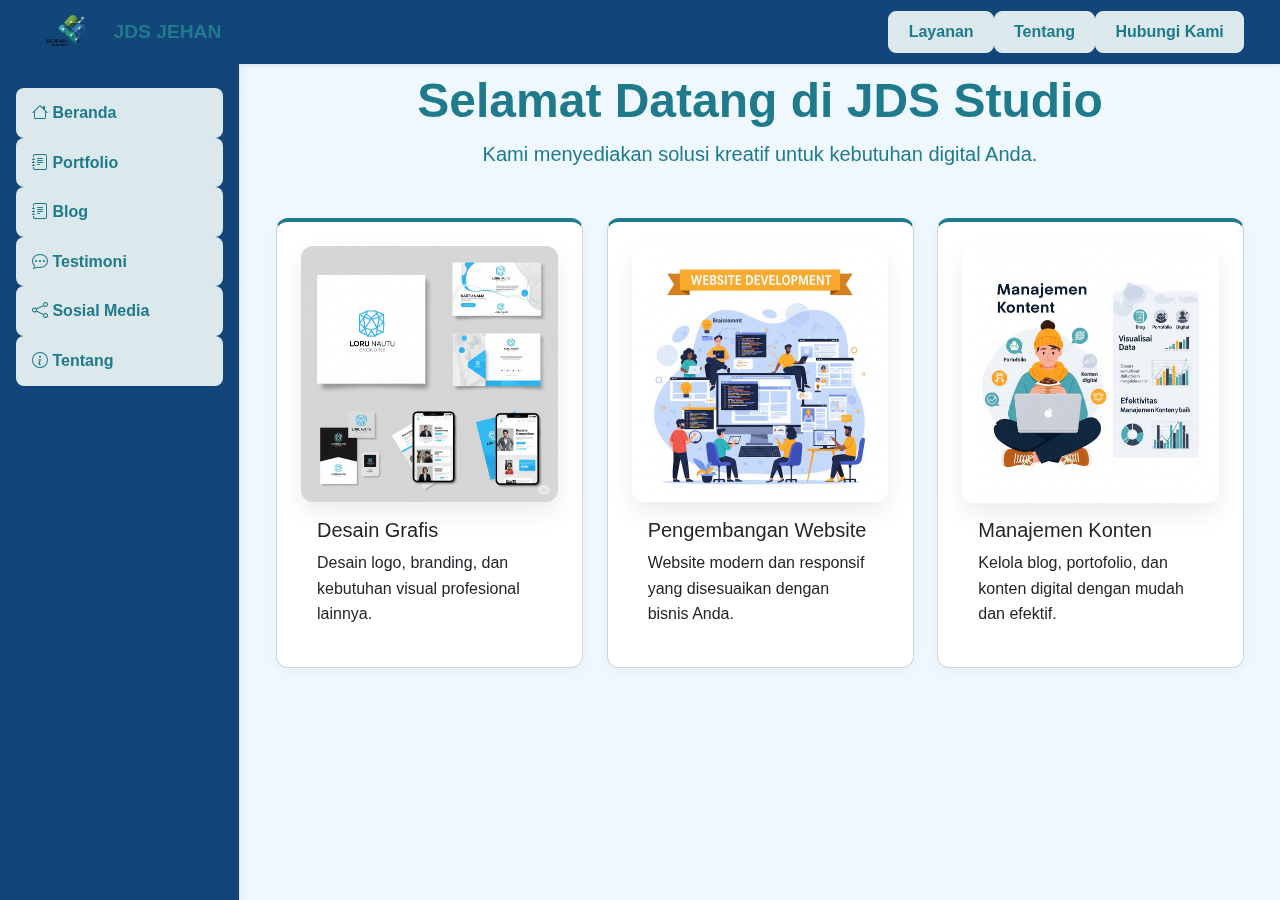
<file: index.html>
<!DOCTYPE html>
<html lang="id">
<head>
  <meta charset="UTF-8">
  <meta name="viewport" content="width=device-width, initial-scale=1">
  <title>JDS Studio - Beranda</title>
  <link href="https://cdn.jsdelivr.net/npm/bootstrap@5.3.3/dist/css/bootstrap.min.css" rel="stylesheet">
  <link href="https://unpkg.com/aos@2.3.1/dist/aos.css" rel="stylesheet">
  <link href="https://cdn.jsdelivr.net/npm/bootstrap-icons/font/bootstrap-icons.css" rel="stylesheet">
  <link href="css/style.css" rel="stylesheet"> <!-- Tambahan -->
</head>

<body>
  <!-- Navbar -->
  <nav class="navbar navbar-expand-lg shadow-sm fixed-top">
    <div class="container-fluid">
      <a class="navbar-brand d-flex align-items-center" href="index.html" data-aos="fade-down">
        <img src="assets/1.png" alt="Logo JDS" height="36" class="me-2">
        <span class="fw-bold">JDS JEHAN</span>
      </a>
      <button class="navbar-toggler" type="button" data-bs-toggle="collapse" data-bs-target="#navbarNav">
        <span class="navbar-toggler-icon"></span>
      </button>
      <div class="collapse navbar-collapse justify-content-end" id="navbarNav">
        <a href="layanan.html" class="btn btn-bisnis">Layanan</a>
        <a href="tentang.html" class="btn btn-bisnis">Tentang</a>
        <a href="kontak.html" class="btn btn-bisnis">Hubungi Kami</a>
      </div>
    </div>
  </nav>

  <!-- Sidebar -->
  <div class="sidebar border-end">
    <ul class="nav flex-column">
      <li class="nav-item"><a class="nav-link active fw-bold" href="index.html"><i class="bi bi-house"></i> Beranda</a></li>
    <li class="nav-item"><a class="nav-link active fw-bold" href="portfolio.html"><i class="bi bi-journal-text"></i> Portfolio</a></li>
      <li class="nav-item"><a class="nav-link active fw-bold" href="blog.html"><i class="bi bi-journal-text"></i> Blog</a></li>
        <li class="nav-item"><a class="nav-link active fw-bold" href="testimoni.html"><i class="bi bi-chat-dots"></i> Testimoni</a></li>
      <li class="nav-item"><a class="nav-link active fw-bold" href="sosial.html"><i class="bi bi-share"></i> Sosial Media</a></li>
      <li class="nav-item"><a class="nav-link active fw-bold" href="tentang.html"><i class="bi bi-info-circle"></i> Tentang</a></li>
    </ul>
  </div>


  <!-- Main Content -->
  <div class="content mt-5 pt-4">
    <div class="container-fluid">
      <div class="text-center mb-5" data-aos="fade-up">
        <h1 class="display-5 fw-bold">Selamat Datang di JDS Studio</h1>
        <p class="lead">Kami menyediakan solusi kreatif untuk kebutuhan digital Anda.</p>
      </div>

      <div class="row g-4">
        <div class="col-md-4" data-aos="zoom-in">
          <div class="card card-custom">
            <img src="assets/Gemini_Generated_Image_hkv7bxhkv7bxhkv7.png" class="card-img-top img-elegan" alt="Layanan 1">
            <div class="card-body">
              <h5 class="card-title">Desain Grafis</h5>
              <p class="card-text">Desain logo, branding, dan kebutuhan visual profesional lainnya.</p>
            </div>
          </div>
        </div>
        <div class="col-md-4" data-aos="zoom-in" data-aos-delay="100">
          <div class="card card-custom">
            <img src="assets/Gemini_Generated_Image_fgrs7wfgrs7wfgrs.png" class="card-img-top img-elegan" alt="Layanan 2">
            <div class="card-body">
              <h5 class="card-title">Pengembangan Website</h5>
              <p class="card-text">Website modern dan responsif yang disesuaikan dengan bisnis Anda.</p>
            </div>
          </div>
        </div>
        <div class="col-md-4" data-aos="zoom-in" data-aos-delay="200">
          <div class="card card-custom">
            <img src="assets/Gemini_Generated_Image_4mq1hk4mq1hk4mq1.png" class="card-img-top img-elegan" alt="Layanan 3">
            <div class="card-body">
              <h5 class="card-title">Manajemen Konten</h5>
              <p class="card-text">Kelola blog, portofolio, dan konten digital dengan mudah dan efektif.</p>
            </div>
          </div>
        </div>
      </div>
    </div>
  </div>

  <!-- Scripts -->
  <script src="https://cdn.jsdelivr.net/npm/bootstrap@5.3.3/dist/js/bootstrap.bundle.min.js"></script>
  <script src="https://unpkg.com/aos@2.3.1/dist/aos.js"></script>
  <script>
    AOS.init({
      duration: 800,
      once: true
    });
  </script>
</body>
</html>
</file>
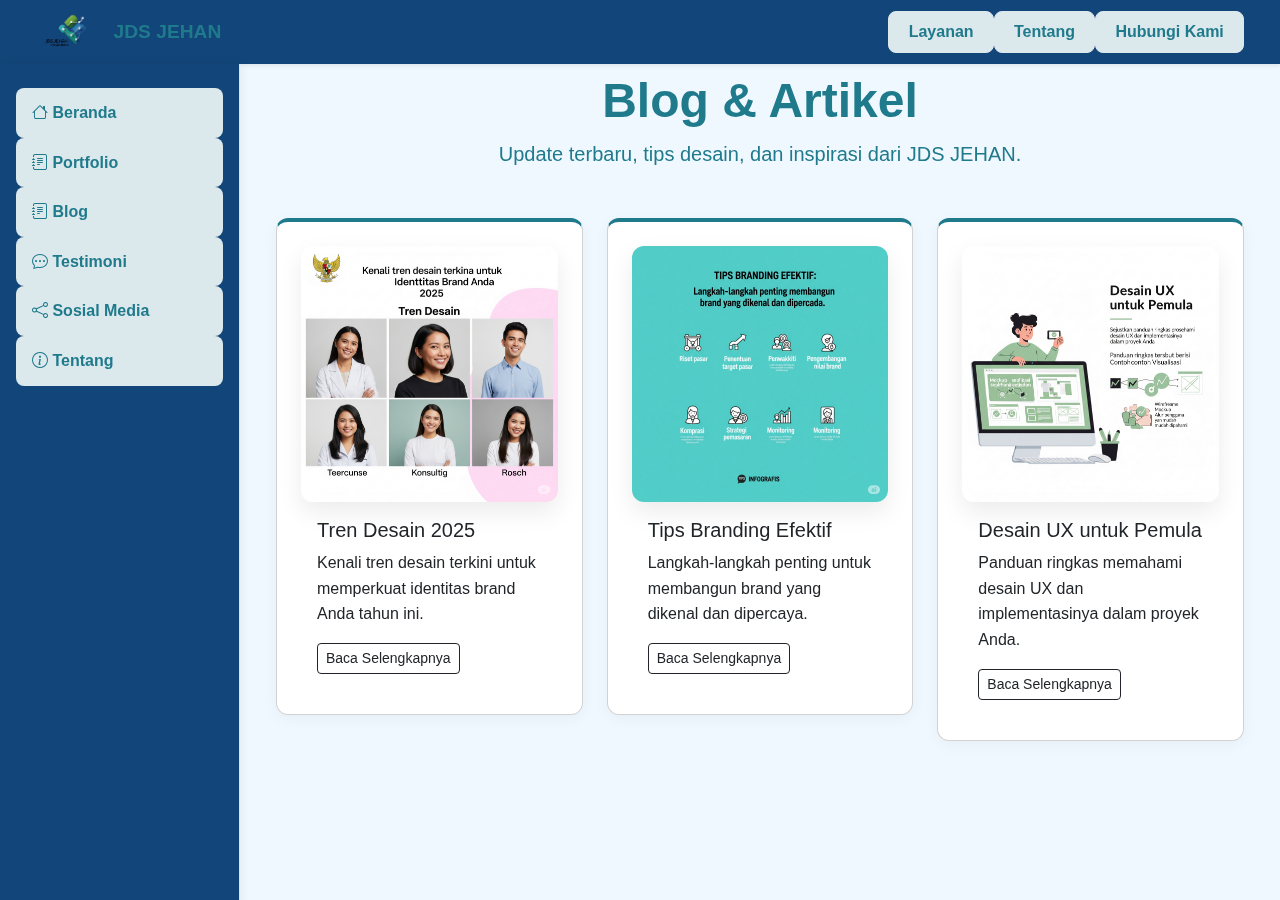
<file: blog.html>
<!-- File: blog.html (Halaman Blog) -->
<!DOCTYPE html>
<html lang="id">
<head>
  <meta charset="UTF-8">
  <meta name="viewport" content="width=device-width, initial-scale=1">
  <title>Blog - JDS Studio</title>
  <link href="https://cdn.jsdelivr.net/npm/bootstrap@5.3.3/dist/css/bootstrap.min.css" rel="stylesheet">
  <link href="https://unpkg.com/aos@2.3.1/dist/aos.css" rel="stylesheet">
  <link href="https://cdn.jsdelivr.net/npm/bootstrap-icons/font/bootstrap-icons.css" rel="stylesheet">
  <link href="css/style.css" rel="stylesheet">
</head>
<body>
  <!-- Navbar -->
  <nav class="navbar navbar-expand-lg shadow-sm fixed-top">
    <div class="container-fluid">
      <a class="navbar-brand d-flex align-items-center" href="index.html" data-aos="fade-down">
        <img src="assets/1.png" alt="Logo JDS" height="36" class="me-2">
        <span class="fw-bold">JDS JEHAN</span>
      </a>
      <button class="navbar-toggler" type="button" data-bs-toggle="collapse" data-bs-target="#navbarNav">
        <span class="navbar-toggler-icon"></span>
      </button>
      <div class="collapse navbar-collapse justify-content-end" id="navbarNav">
        <a href="layanan.html" class="btn btn-bisnis">Layanan</a>
        <a href="tentang.html" class="btn btn-bisnis">Tentang</a>
        <a href="kontak.html" class="btn btn-bisnis">Hubungi Kami</a>
      </div>
    </div>
  </nav>

  <!-- Sidebar -->
  <div class="sidebar border-end">
    <ul class="nav flex-column">
      <li class="nav-item"><a class="nav-link active fw-bold" href="index.html"><i class="bi bi-house"></i> Beranda</a></li>
    <li class="nav-item"><a class="nav-link active fw-bold" href="portfolio.html"><i class="bi bi-journal-text"></i> Portfolio</a></li>
      <li class="nav-item"><a class="nav-link active fw-bold" href="blog.html"><i class="bi bi-journal-text"></i> Blog</a></li>
        <li class="nav-item"><a class="nav-link active fw-bold" href="testimoni.html"><i class="bi bi-chat-dots"></i> Testimoni</a></li>
      <li class="nav-item"><a class="nav-link active fw-bold" href="sosial.html"><i class="bi bi-share"></i> Sosial Media</a></li>
      <li class="nav-item"><a class="nav-link active fw-bold" href="tentang.html"><i class="bi bi-info-circle"></i> Tentang</a></li>
    </ul>
  </div>

  <!-- Main Content -->
  <div class="content mt-5 pt-4">
    <div class="container-fluid">
      <div class="text-center mb-5" data-aos="fade-up">
        <h1 class="display-5 fw-bold">Blog & Artikel</h1>
        <p class="lead">Update terbaru, tips desain, dan inspirasi dari JDS JEHAN.</p>
      </div>

      <div class="row g-4">
        <div class="col-md-6 col-lg-4" data-aos="fade-up">
          <div class="card card-custom">
            <img src="assets/tren-desain.png" class="card-img-top img-elegan" alt="Blog 1">
            <div class="card-body">
              <h5 class="card-title">Tren Desain 2025</h5>
              <p class="card-text">Kenali tren desain terkini untuk memperkuat identitas brand Anda tahun ini.</p>
              <a href="https://galerikaryakreatif.blogspot.com/2025/06/tren-desain-2025-kenali-tren-desain.html" class="btn btn-outline-dark btn-sm">Baca Selengkapnya</a>
            </div>
          </div>
        </div>

        <div class="col-md-6 col-lg-4" data-aos="fade-up" data-aos-delay="100">
          <div class="card card-custom">
            <img src="assets/tips-branding.png" class="card-img-top img-elegan" alt="Blog 2">
            <div class="card-body">
              <h5 class="card-title">Tips Branding Efektif</h5>
              <p class="card-text">Langkah-langkah penting untuk membangun brand yang dikenal dan dipercaya.</p>
              <a href="#" class="btn btn-outline-dark btn-sm">Baca Selengkapnya</a>
            </div>
          </div>
        </div>

        <div class="col-md-6 col-lg-4" data-aos="fade-up" data-aos-delay="200">
          <div class="card card-custom">
            <img src="assets/desainUX.png" class="card-img-top img-elegan" alt="Blog 3">
            <div class="card-body">
              <h5 class="card-title">Desain UX untuk Pemula</h5>
              <p class="card-text">Panduan ringkas memahami desain UX dan implementasinya dalam proyek Anda.</p>
              <a href="#" class="btn btn-outline-dark btn-sm">Baca Selengkapnya</a>
            </div>
          </div>
        </div>

      </div>
    </div>
  </div>

  <!-- Scripts -->
  <script src="https://cdn.jsdelivr.net/npm/bootstrap@5.3.3/dist/js/bootstrap.bundle.min.js"></script>
  <script src="https://unpkg.com/aos@2.3.1/dist/aos.js"></script>
  <script> AOS.init({ duration: 800, once: true }); </script>
</body>
</html>
</file>
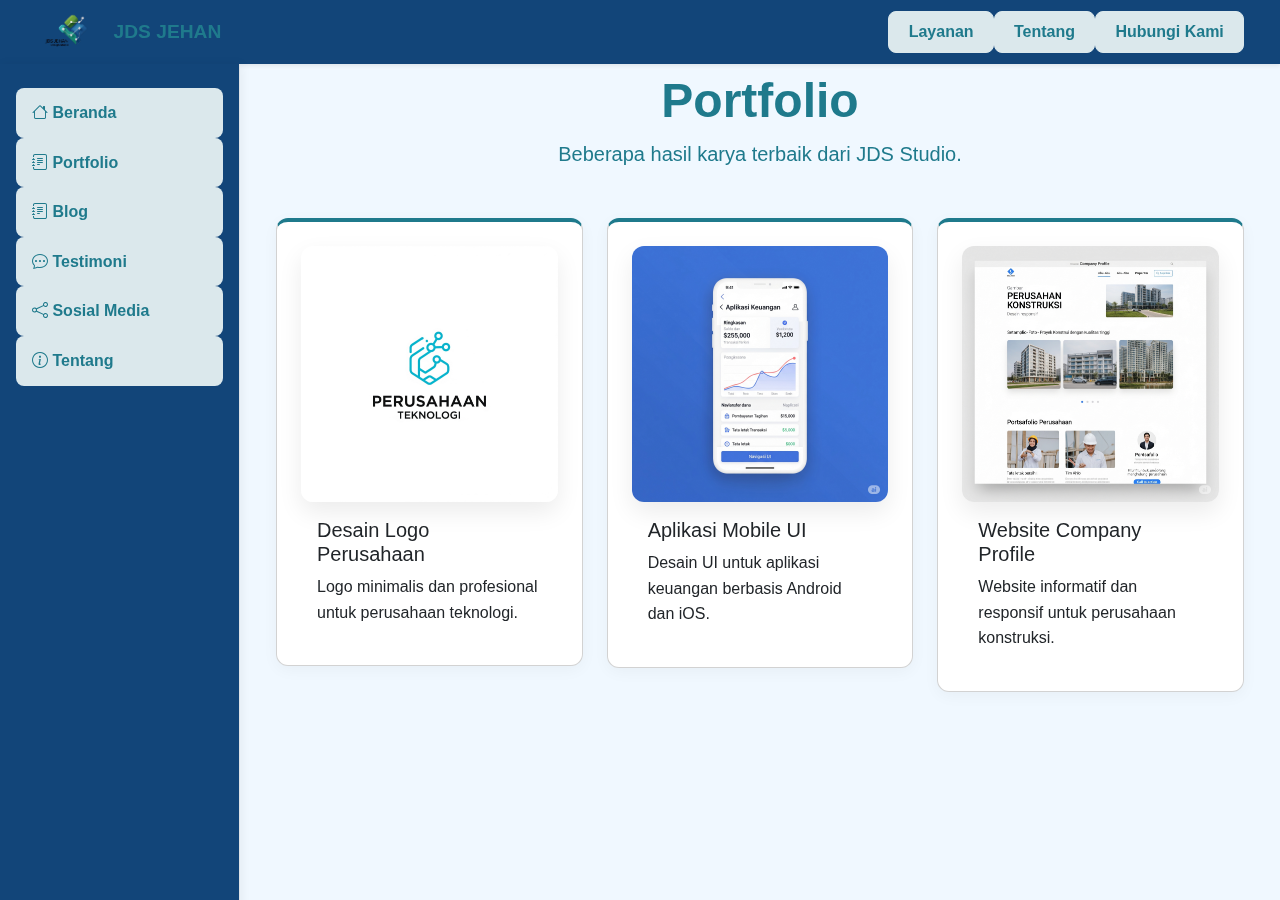
<file: portfolio.html>
<!-- File: portfolio.html (Halaman Portfolio) -->
<!DOCTYPE html>
<html lang="id">
<head>
  <meta charset="UTF-8">
  <meta name="viewport" content="width=device-width, initial-scale=1">
  <title>JDS Studio - Portfolio</title>
  <link href="https://cdn.jsdelivr.net/npm/bootstrap@5.3.3/dist/css/bootstrap.min.css" rel="stylesheet">
  <link href="https://unpkg.com/aos@2.3.1/dist/aos.css" rel="stylesheet">
  <link href="https://cdn.jsdelivr.net/npm/bootstrap-icons/font/bootstrap-icons.css" rel="stylesheet">
  <link href="css/style.css" rel="stylesheet"> <!-- Tambahan -->
</head>
<body>
  <!-- Navbar -->
  <nav class="navbar navbar-expand-lg shadow-sm fixed-top">
    <div class="container-fluid">
      <a class="navbar-brand d-flex align-items-center" href="index.html" data-aos="fade-down">
        <img src="assets/1.png" alt="Logo JDS" height="36" class="me-2">
        <span class="fw-bold">JDS JEHAN</span>
      </a>
      <button class="navbar-toggler" type="button" data-bs-toggle="collapse" data-bs-target="#navbarNav">
        <span class="navbar-toggler-icon"></span>
      </button>
      <div class="collapse navbar-collapse justify-content-end" id="navbarNav">
        <a href="layanan.html" class="btn btn-bisnis">Layanan</a>
        <a href="tentang.html" class="btn btn-bisnis">Tentang</a>
        <a href="kontak.html" class="btn btn-bisnis">Hubungi Kami</a>
      </div>
    </div>
  </nav>

  <!-- Sidebar -->
  <div class="sidebar border-end">
    <ul class="nav flex-column">
      <li class="nav-item"><a class="nav-link active fw-bold" href="index.html"><i class="bi bi-house"></i> Beranda</a></li>
    <li class="nav-item"><a class="nav-link active fw-bold" href="portfolio.html"><i class="bi bi-journal-text"></i> Portfolio</a></li>
      <li class="nav-item"><a class="nav-link active fw-bold" href="blog.html"><i class="bi bi-journal-text"></i> Blog</a></li>
        <li class="nav-item"><a class="nav-link active fw-bold" href="testimoni.html"><i class="bi bi-chat-dots"></i> Testimoni</a></li>
      <li class="nav-item"><a class="nav-link active fw-bold" href="sosial.html"><i class="bi bi-share"></i> Sosial Media</a></li>
      <li class="nav-item"><a class="nav-link active fw-bold" href="tentang.html"><i class="bi bi-info-circle"></i> Tentang</a></li>
    </ul>
  </div>


  <!-- Main Content -->
  <div class="content mt-5 pt-4">
    <div class="container-fluid">
      <div class="text-center mb-5" data-aos="fade-up">
        <h1 class="display-5 fw-bold">Portfolio</h1>
        <p class="lead">Beberapa hasil karya terbaik dari JDS Studio.</p>
      </div>

      <div class="row g-4">
        <div class="col-md-6 col-lg-4" data-aos="fade-up">
          <div class="card card-custom">
            <img src="assets/logoperusahaan.png" class="card-img-top img-elegan" alt="Project 1">
            <div class="card-body">
              <h5 class="card-title">Desain Logo Perusahaan</h5>
              <p class="card-text">Logo minimalis dan profesional untuk perusahaan teknologi.</p>
            </div>
          </div>
        </div>

        <div class="col-md-6 col-lg-4" data-aos="fade-up" data-aos-delay="100">
          <div class="card card-custom">
            <img src="assets/aplikasiMobile.png" class="card-img-top img-elegan" alt="Project 2">
            <div class="card-body">
              <h5 class="card-title">Aplikasi Mobile UI</h5>
              <p class="card-text">Desain UI untuk aplikasi keuangan berbasis Android dan iOS.</p>
            </div>
          </div>
        </div>

        <div class="col-md-6 col-lg-4" data-aos="fade-up" data-aos-delay="200">
          <div class="card card-custom">
            <img src="assets/websiteCompany.png" class="card-img-top img-elegan" alt="Project 3">
            <div class="card-body">
              <h5 class="card-title">Website Company Profile</h5>
              <p class="card-text">Website informatif dan responsif untuk perusahaan konstruksi.</p>
            </div>
          </div>
        </div>
      </div>

    </div>
  </div>

  <!-- Scripts -->
  <script src="https://cdn.jsdelivr.net/npm/bootstrap@5.3.3/dist/js/bootstrap.bundle.min.js"></script>
  <script src="https://unpkg.com/aos@2.3.1/dist/aos.js"></script>
  <script> AOS.init({ duration: 800, once: true }); </script>
</body>
</html>
</file>
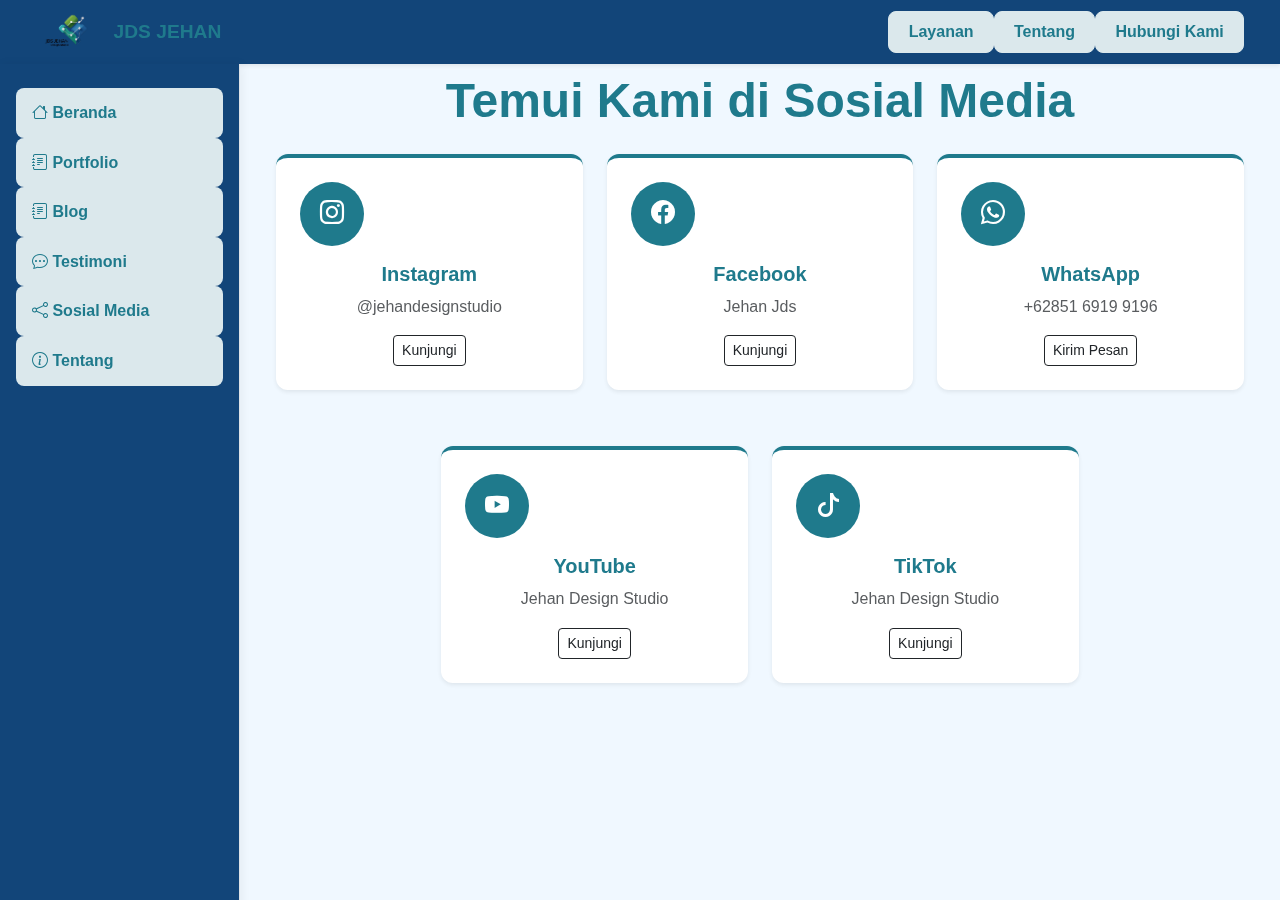
<file: sosial.html>
<!-- File: sosial.html (Halaman Sosial Media) -->
<!DOCTYPE html>
<html lang="id">
<head>
  <meta charset="UTF-8">
  <meta name="viewport" content="width=device-width, initial-scale=1">
  <title>Sosial Media - JDS Studio</title>
  <link href="https://cdn.jsdelivr.net/npm/bootstrap@5.3.3/dist/css/bootstrap.min.css" rel="stylesheet">
  <link href="https://unpkg.com/aos@2.3.1/dist/aos.css" rel="stylesheet">
  <link href="https://cdn.jsdelivr.net/npm/bootstrap-icons/font/bootstrap-icons.css" rel="stylesheet">
  <link href="css/style.css" rel="stylesheet"> <!-- Tambahan ini untuk styling eksternal -->
</head>

<body>
  <!-- Navbar -->
  <nav class="navbar navbar-expand-lg shadow-sm fixed-top">
    <div class="container-fluid">
      <a class="navbar-brand d-flex align-items-center" href="index.html" data-aos="fade-down">
        <img src="assets/1.png" alt="Logo JDS" height="36" class="me-2">
        <span class="fw-bold">JDS JEHAN</span>
      </a>
      <button class="navbar-toggler" type="button" data-bs-toggle="collapse" data-bs-target="#navbarNav">
        <span class="navbar-toggler-icon"></span>
      </button>
      <div class="collapse navbar-collapse justify-content-end" id="navbarNav">
        <a href="layanan.html" class="btn btn-bisnis">Layanan</a>
        <a href="tentang.html" class="btn btn-bisnis">Tentang</a>
        <a href="kontak.html" class="btn btn-bisnis">Hubungi Kami</a>
      </div>
    </div>
  </nav>

  <!-- Sidebar -->
  <div class="sidebar border-end">
    <ul class="nav flex-column">
      <li class="nav-item"><a class="nav-link active fw-bold" href="index.html"><i class="bi bi-house"></i> Beranda</a></li>
    <li class="nav-item"><a class="nav-link active fw-bold" href="portfolio.html"><i class="bi bi-journal-text"></i> Portfolio</a></li>
      <li class="nav-item"><a class="nav-link active fw-bold" href="blog.html"><i class="bi bi-journal-text"></i> Blog</a></li>
        <li class="nav-item"><a class="nav-link active fw-bold" href="testimoni.html"><i class="bi bi-chat-dots"></i> Testimoni</a></li>
      <li class="nav-item"><a class="nav-link active fw-bold" href="sosial.html"><i class="bi bi-share"></i> Sosial Media</a></li>
      <li class="nav-item"><a class="nav-link active fw-bold" href="tentang.html"><i class="bi bi-info-circle"></i> Tentang</a></li>
    </ul>
  </div>

  <!-- Main Content -->
  <div class="content mt-5 pt-4">
    <div class="container text-center">
      <h1 class="display-5 fw-bold mb-4" data-aos="fade-up">Temui Kami di Sosial Media</h1>
      <div class="row justify-content-center g-4">
        <div class="col-md-4" data-aos="fade-up">
          <div class="p-4 shadow-sm bg-white sosmed-card">
            <div class="icon-circle"><i class="bi bi-instagram"></i></div>
            <h5 class="fw-bold">Instagram</h5>
            <p class="text-muted">@jehandesignstudio</p>
            <a href="https://www.instagram.com/jehandesignstudio?igsh=dXIxZThkM2d4Yjcy" class="btn btn-sm btn-outline-dark" target="_blank">Kunjungi</a>
          </div>
        </div>
        <div class="col-md-4" data-aos="fade-up" data-aos-delay="100">
          <div class="p-4 shadow-sm bg-white sosmed-card">
            <div class="icon-circle"><i class="bi bi-facebook"></i></div>
            <h5 class="fw-bold">Facebook</h5>
            <p class="text-muted">Jehan Jds</p>
            <a href="https://www.facebook.com/share/1CZNtPSYN6/" class="btn btn-sm btn-outline-dark" target="_blank">Kunjungi</a>
          </div>
        </div>
        <div class="col-md-4" data-aos="fade-up" data-aos-delay="200">
          <div class="p-4 shadow-sm bg-white sosmed-card">
            <div class="icon-circle"><i class="bi bi-whatsapp"></i></div>
            <h5 class="fw-bold">WhatsApp</h5>
            <p class="text-muted">+62851 6919 9196</p>
            <a href="https://wa.me/6285169199196" class="btn btn-sm btn-outline-dark" target="_blank">Kirim Pesan</a>
          </div>
        </div>
        <div class="col-md-4" data-aos="fade-up" data-aos-delay="300">
          <div class="p-4 shadow-sm bg-white sosmed-card">
            <div class="icon-circle"><i class="bi bi-youtube"></i></div>
            <h5 class="fw-bold">YouTube</h5>
            <p class="text-muted">Jehan Design Studio</p>
            <a href="https://youtube.com/@JehanDesignStudio" class="btn btn-sm btn-outline-dark" target="_blank">Kunjungi</a>
          </div>
        </div>
        <div class="col-md-4" data-aos="fade-up" data-aos-delay="400">
          <div class="p-4 shadow-sm bg-white sosmed-card">
            <div class="icon-circle"><i class="bi bi-tiktok"></i></div>
            <h5 class="fw-bold">TikTok</h5>
            <p class="text-muted">Jehan Design Studio</p>
            <a href="https://www.tiktok.com/@jehands07" class="btn btn-sm btn-outline-dark" target="_blank">Kunjungi</a>
          </div>
        </div>
      </div>
    </div>
  </div>

  <!-- Scripts -->
  <script src="https://cdn.jsdelivr.net/npm/bootstrap@5.3.3/dist/js/bootstrap.bundle.min.js"></script>
  <script src="https://unpkg.com/aos@2.3.1/dist/aos.js"></script>
  <script> AOS.init({ duration: 800, once: true }); </script>
</body>
</html>
</file>
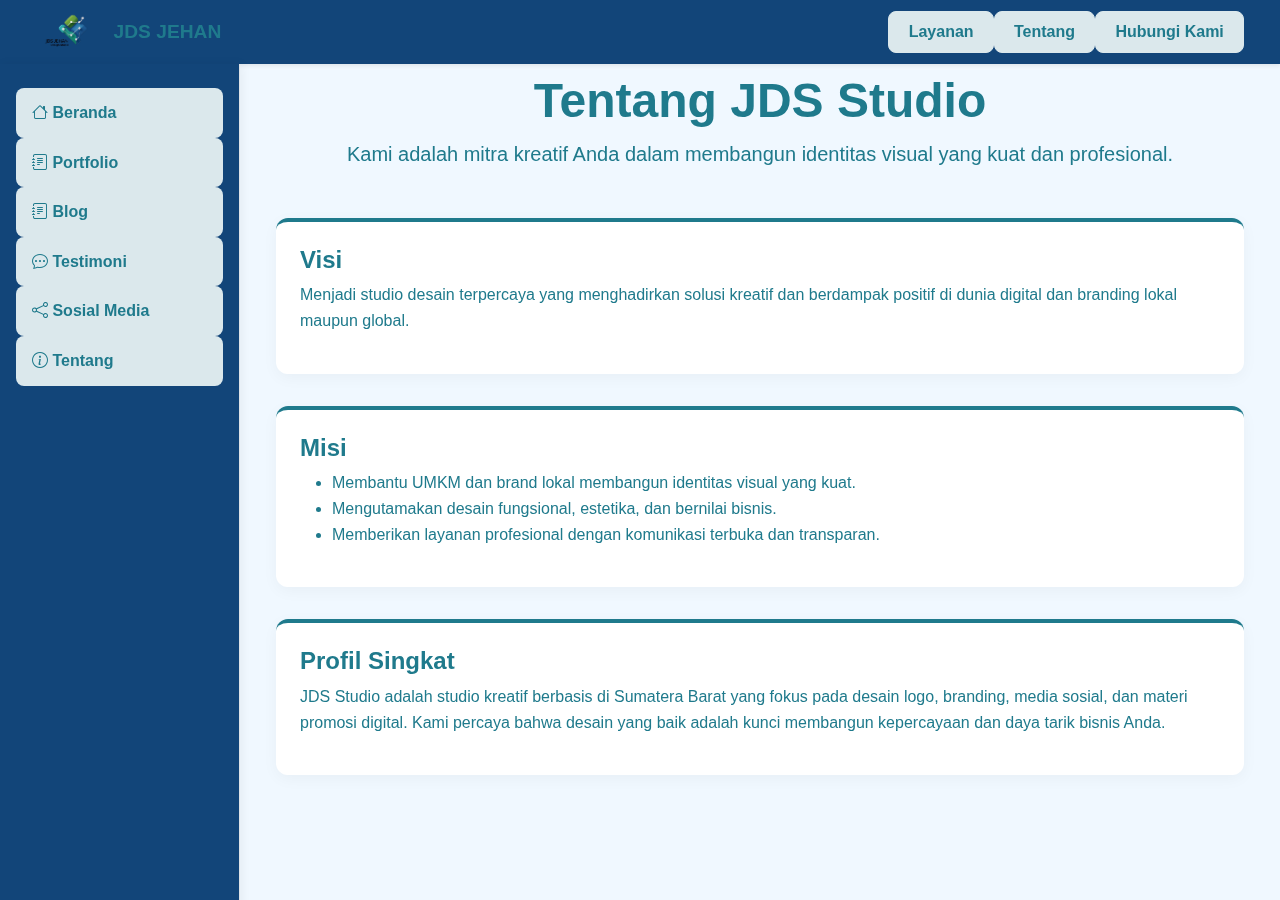
<file: tentang.html>
<!-- File: tentang.html (Halaman Tentang) -->
<!DOCTYPE html>
<html lang="id">
<head>
  <meta charset="UTF-8">
  <meta name="viewport" content="width=device-width, initial-scale=1">
  <title>Tentang Kami - JDS Studio</title>
  <link href="https://cdn.jsdelivr.net/npm/bootstrap@5.3.3/dist/css/bootstrap.min.css" rel="stylesheet">
  <link href="https://unpkg.com/aos@2.3.1/dist/aos.css" rel="stylesheet">
  <link href="https://cdn.jsdelivr.net/npm/bootstrap-icons/font/bootstrap-icons.css" rel="stylesheet">
  <link href="css/style.css" rel="stylesheet">
</head>
<body>
  <!-- Navbar -->
  <nav class="navbar navbar-expand-lg shadow-sm fixed-top">
    <div class="container-fluid">
      <a class="navbar-brand d-flex align-items-center" href="index.html" data-aos="fade-down">
        <img src="assets/1.png" alt="Logo JDS" height="36" class="me-2">
        <span class="fw-bold">JDS JEHAN</span>
      </a>
      <button class="navbar-toggler" type="button" data-bs-toggle="collapse" data-bs-target="#navbarNav">
        <span class="navbar-toggler-icon"></span>
      </button>
      <div class="collapse navbar-collapse justify-content-end" id="navbarNav">
        <a href="layanan.html" class="btn btn-bisnis">Layanan</a>
        <a href="tentang.html" class="btn btn-bisnis">Tentang</a>
        <a href="kontak.html" class="btn btn-bisnis">Hubungi Kami</a>
      </div>
    </div>
  </nav>

  <!-- Sidebar -->
  <div class="sidebar border-end">
    <ul class="nav flex-column">
      <li class="nav-item"><a class="nav-link active fw-bold" href="index.html"><i class="bi bi-house"></i> Beranda</a></li>
    <li class="nav-item"><a class="nav-link active fw-bold" href="portfolio.html"><i class="bi bi-journal-text"></i> Portfolio</a></li>
      <li class="nav-item"><a class="nav-link active fw-bold" href="blog.html"><i class="bi bi-journal-text"></i> Blog</a></li>
        <li class="nav-item"><a class="nav-link active fw-bold" href="testimoni.html"><i class="bi bi-chat-dots"></i> Testimoni</a></li>
      <li class="nav-item"><a class="nav-link active fw-bold" href="sosial.html"><i class="bi bi-share"></i> Sosial Media</a></li>
      <li class="nav-item"><a class="nav-link active fw-bold" href="tentang.html"><i class="bi bi-info-circle"></i> Tentang</a></li>
    </ul>
  </div>
  <!-- Main Content -->
  <div class="content mt-5 pt-4">
    <div class="container">
      <div class="text-center mb-5" data-aos="fade-up">
        <h1 class="display-5 fw-bold">Tentang JDS Studio</h1>
        <p class="lead">Kami adalah mitra kreatif Anda dalam membangun identitas visual yang kuat dan profesional.</p>
      </div>

      <div class="highlight" data-aos="fade-up">
        <h4 class="fw-bold">Visi</h4>
        <p>Menjadi studio desain terpercaya yang menghadirkan solusi kreatif dan berdampak positif di dunia digital dan branding lokal maupun global.</p>
      </div>

      <div class="highlight" data-aos="fade-up" data-aos-delay="100">
        <h4 class="fw-bold">Misi</h4>
        <ul>
          <li>Membantu UMKM dan brand lokal membangun identitas visual yang kuat.</li>
          <li>Mengutamakan desain fungsional, estetika, dan bernilai bisnis.</li>
          <li>Memberikan layanan profesional dengan komunikasi terbuka dan transparan.</li>
        </ul>
      </div>

      <div class="highlight" data-aos="fade-up" data-aos-delay="200">
        <h4 class="fw-bold">Profil Singkat</h4>
        <p>JDS Studio adalah studio kreatif berbasis di Sumatera Barat yang fokus pada desain logo, branding, media sosial, dan materi promosi digital. Kami percaya bahwa desain yang baik adalah kunci membangun kepercayaan dan daya tarik bisnis Anda.</p>
      </div>
    </div>
  </div>

  <!-- Scripts -->
  <script src="https://cdn.jsdelivr.net/npm/bootstrap@5.3.3/dist/js/bootstrap.bundle.min.js"></script>
  <script src="https://unpkg.com/aos@2.3.1/dist/aos.js"></script>
  <script> AOS.init({ duration: 800, once: true }); </script>
</body>
</html>
</file>
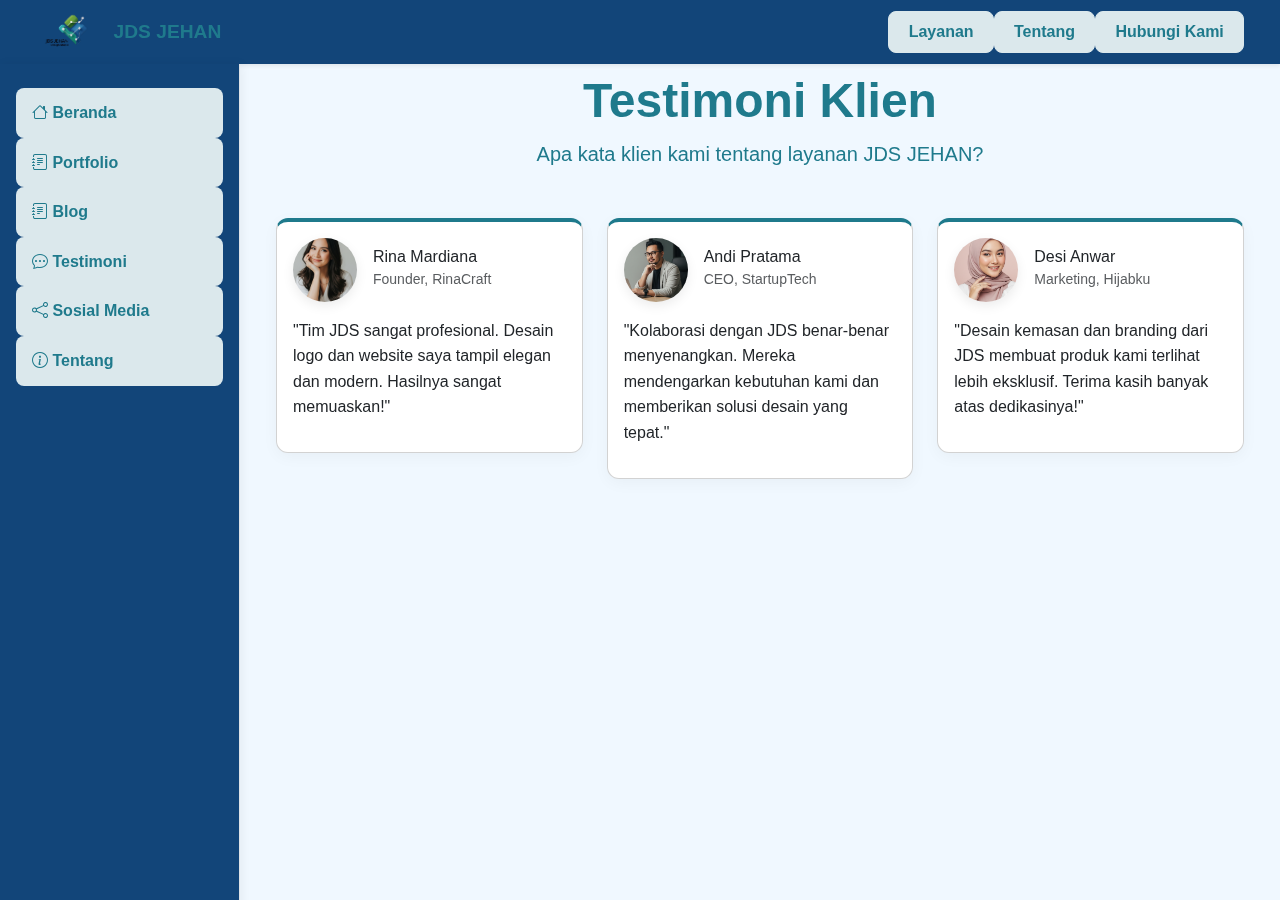
<file: testimoni.html>
<!-- File: testimoni.html (Halaman Testimoni Klien) -->
<!DOCTYPE html>
<html lang="id">
<head>
  <meta charset="UTF-8">
  <meta name="viewport" content="width=device-width, initial-scale=1">
  <title>Testimoni - JDS Studio</title>
  <link href="https://cdn.jsdelivr.net/npm/bootstrap@5.3.3/dist/css/bootstrap.min.css" rel="stylesheet">
  <link href="https://unpkg.com/aos@2.3.1/dist/aos.css" rel="stylesheet">
  <link href="https://cdn.jsdelivr.net/npm/bootstrap-icons/font/bootstrap-icons.css" rel="stylesheet">
  <link href="css/style.css" rel="stylesheet"> <!-- Tambahkan ini -->
</head>

<body>
  <!-- Navbar -->
  <nav class="navbar navbar-expand-lg shadow-sm fixed-top">
    <div class="container-fluid">
      <a class="navbar-brand d-flex align-items-center" href="index.html" data-aos="fade-down">
        <img src="assets/1.png" alt="Logo JDS" height="36" class="me-2">
        <span class="fw-bold">JDS JEHAN</span>
      </a>
      <button class="navbar-toggler" type="button" data-bs-toggle="collapse" data-bs-target="#navbarNav">
        <span class="navbar-toggler-icon"></span>
      </button>
      <div class="collapse navbar-collapse justify-content-end" id="navbarNav">
        <a href="layanan.html" class="btn btn-bisnis">Layanan</a>
        <a href="tentang.html" class="btn btn-bisnis">Tentang</a>
        <a href="kontak.html" class="btn btn-bisnis">Hubungi Kami</a>
      </div>
    </div>
  </nav>

  <!-- Sidebar -->
  <div class="sidebar border-end">
    <ul class="nav flex-column">
      <li class="nav-item"><a class="nav-link active fw-bold" href="index.html"><i class="bi bi-house"></i> Beranda</a></li>
    <li class="nav-item"><a class="nav-link active fw-bold" href="portfolio.html"><i class="bi bi-journal-text"></i> Portfolio</a></li>
      <li class="nav-item"><a class="nav-link active fw-bold" href="blog.html"><i class="bi bi-journal-text"></i> Blog</a></li>
        <li class="nav-item"><a class="nav-link active fw-bold" href="testimoni.html"><i class="bi bi-chat-dots"></i> Testimoni</a></li>
      <li class="nav-item"><a class="nav-link active fw-bold" href="sosial.html"><i class="bi bi-share"></i> Sosial Media</a></li>
      <li class="nav-item"><a class="nav-link active fw-bold" href="tentang.html"><i class="bi bi-info-circle"></i> Tentang</a></li>
    </ul>
  </div>
  <!-- Main Content -->
  <div class="content mt-5 pt-4">
    <div class="container-fluid">
      <div class="text-center mb-5" data-aos="fade-up">
        <h1 class="display-5 fw-bold">Testimoni Klien</h1>
        <p class="lead">Apa kata klien kami tentang layanan JDS JEHAN?</p>
      </div>

      <div class="row g-4">
        <div class="col-md-6 col-lg-4" data-aos="fade-up">
          <div class="card card-custom p-3">
            <div class="d-flex align-items-center mb-3">
              <img src="assets/rinamardiana.png" class="avatar me-3" alt="Klien 1">
              <div>
                <h6 class="mb-0">Rina Mardiana</h6>
                <small class="text-muted">Founder, RinaCraft</small>
              </div>
            </div>
            <p>"Tim JDS sangat profesional. Desain logo dan website saya tampil elegan dan modern. Hasilnya sangat memuaskan!"</p>
          </div>
        </div>

        <div class="col-md-6 col-lg-4" data-aos="fade-up" data-aos-delay="100">
          <div class="card card-custom p-3">
            <div class="d-flex align-items-center mb-3">
              <img src="assets/andipermana.png" class="avatar me-3" alt="Klien 2">
              <div>
                <h6 class="mb-0">Andi Pratama</h6>
                <small class="text-muted">CEO, StartupTech</small>
              </div>
            </div>
            <p>"Kolaborasi dengan JDS benar-benar menyenangkan. Mereka mendengarkan kebutuhan kami dan memberikan solusi desain yang tepat."</p>
          </div>
        </div>

        <div class="col-md-6 col-lg-4" data-aos="fade-up" data-aos-delay="200">
          <div class="card card-custom p-3">
            <div class="d-flex align-items-center mb-3">
              <img src="assets/desianwar.png" class="avatar me-3" alt="Klien 3">
              <div>
                <h6 class="mb-0">Desi Anwar</h6>
                <small class="text-muted">Marketing, Hijabku</small>
              </div>
            </div>
            <p>"Desain kemasan dan branding dari JDS membuat produk kami terlihat lebih eksklusif. Terima kasih banyak atas dedikasinya!"</p>
          </div>
        </div>

      </div>
    </div>
  </div>

  <!-- Scripts -->
  <script src="https://cdn.jsdelivr.net/npm/bootstrap@5.3.3/dist/js/bootstrap.bundle.min.js"></script>
  <script src="https://unpkg.com/aos@2.3.1/dist/aos.js"></script>
  <script> AOS.init({ duration: 800, once: true }); </script>
</body>
</html>
</file>
<file: css/style.css>
/* === Global === */
body {
  font-family: 'Segoe UI', sans-serif;
  background-color: #F0F8FF;
  color: #1F7A8C;
  scroll-behavior: smooth;
  line-height: 1.6;
  overflow-x: hidden;
}

/* === Navbar === */
.navbar {
  background-color: #124579;
  height: 64px;
  padding: 0.5rem 1.5rem;
  box-shadow: 0 2px 10px rgba(0,0,0,0.1);
}

.navbar-brand {
  display: flex;
  align-items: center;
  gap: 0.6rem;
  font-size: 1.2rem;
  font-weight: 600;
  color: #1F7A8C;
  white-space: nowrap;
}

.navbar-brand img {
  height: 60px;
  width: auto;
  object-fit: contain;
  animation: fadeIn 1s ease-in-out;
}

.btn-bisnis {
  background-color: #dbe8ec;
  border-color: #dbe8ec;
  color: #1F7A8C;
  font-weight: 600;
  padding: 0.5rem 1.2rem;
  border-radius: 8px;
  transition: all 0.3s ease;
}

.btn-bisnis:hover {
  background-color: #1F7A8C;
  border-color: #00264d;
  color: #fff;
  box-shadow: 0 4px 12px rgba(0, 0, 0, 0.2);
}


/* === Sidebar === */
.sidebar {
  position: fixed;
  top: 64px;
  left: 0;
  width: 240px;
  height: 100vh;
  background-color: #124579;
  padding: 1.5rem 1rem;
  box-shadow: 2px 0 10px rgba(0, 0, 0, 0.05);
  z-index: 1030;
  overflow-y: auto;
  display: none;
}

.sidebar .nav-link {
  display: block;
  padding: 0.75rem 1rem;
  color: #2c3e50;
  font-weight: 500;
  border-radius: 8px;
  transition: all 0.3s ease;
}

.sidebar .nav-link.active {
  background-color: #dbe8ec;
  color: #1F7A8C;
}

.sidebar .nav-link:hover {
  background-color: #e0f0f3;
  color: #1F7A8C;
}

@media (min-width: 992px) {
  .sidebar {
    display: block;
  }
}

/* === Konten Utama === */
.content {
  margin-left: 0;
  padding: 2rem 1.5rem;
}

@media (min-width: 992px) {
  .content {
    margin-left: 240px;
  }
}

/* === Card Umum === */
.card-custom,
.sosmed-card,
.highlight {
  background-color: #fff;
  border-top: 4px solid #1F7A8C;
  border-radius: 12px;
  box-shadow: 0 4px 16px rgba(0, 0, 0, 0.04);
  transition: transform 0.3s ease, box-shadow 0.3s ease;
  padding: 1.5rem;
  margin-bottom: 2rem;
}

.card-custom:hover,
.sosmed-card:hover,
.highlight:hover {
  transform: translateY(-6px);
  box-shadow: 0 8px 24px rgba(0, 0, 0, 0.08);
}

/* === Testimoni Avatar === */
.avatar {
  width: 64px;
  height: 64px;
  object-fit: cover;
  border-radius: 50%;
  box-shadow: 0 4px 12px rgba(0, 0, 0, 0.08);
}

/* === Ikon Sosial Media === */
.icon-circle {
  width: 64px;
  height: 64px;
  display: flex;
  align-items: center;
  justify-content: center;
  border-radius: 50%;
  font-size: 24px;
  background-color: #1F7A8C;
  color: white;
  margin-bottom: 1rem;
  transition: background-color 0.3s;
}

.icon-circle:hover {
  background-color: #155e75;
}

/* === Gambar Elegan === */
.img-elegan {
  border-radius: 12px;
  box-shadow: 0 10px 24px rgba(0, 0, 0, 0.08);
  transition: transform 0.3s ease, box-shadow 0.3s ease;
}

.img-elegan:hover {
  transform: scale(1.035);
  box-shadow: 0 16px 32px rgba(0, 0, 0, 0.1);
}

/* === Animasi === */
@keyframes fadeIn {
  from { opacity: 0; transform: translateY(-10px); }
  to { opacity: 1; transform: translateY(0); }
}
</file>
